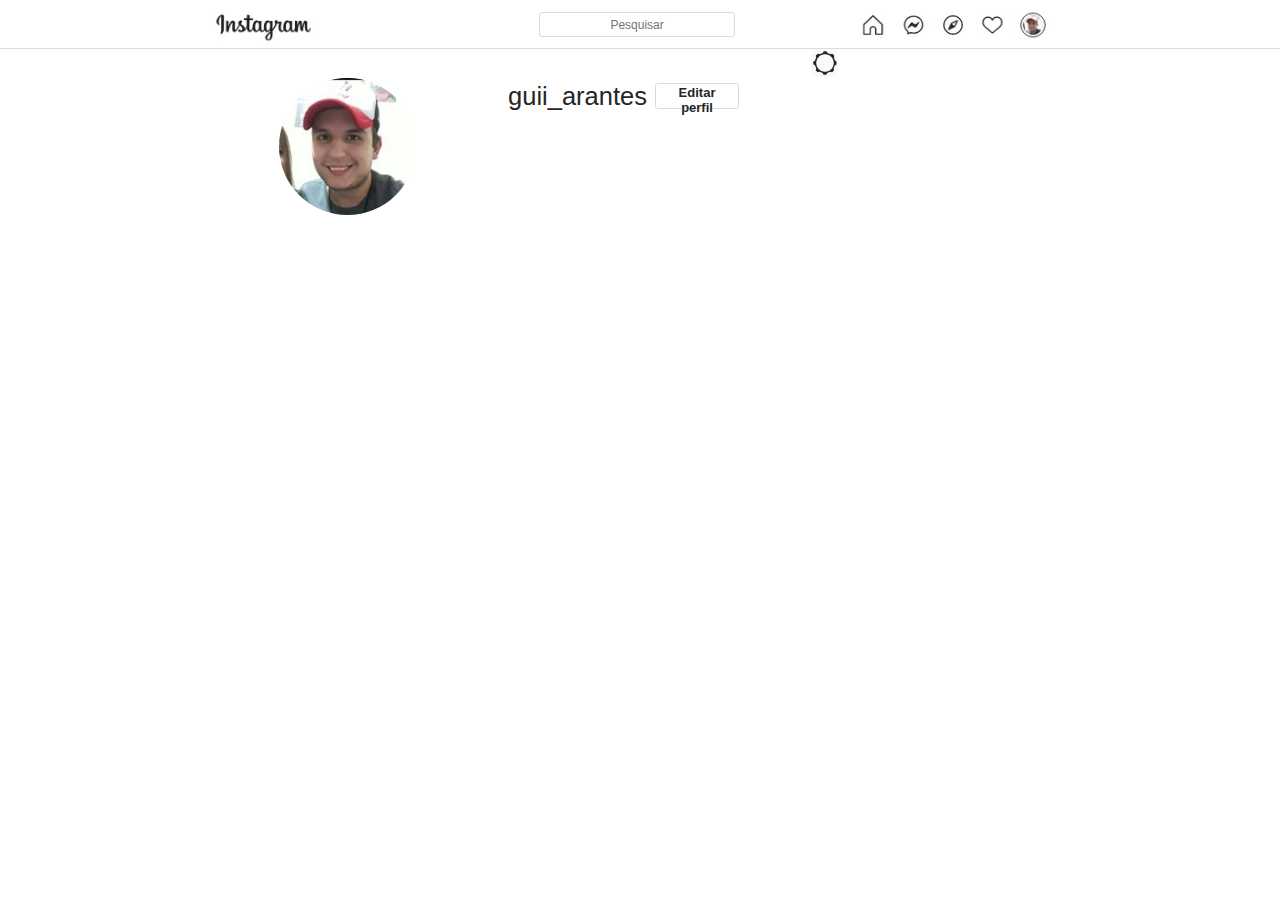
<file: index.html>
<!DOCTYPE html>
<html lang="pt-br">
<html>
<head>
    <meta charset="UTF-8">
    <meta http-equiv="X-UA-Compatible"  content="IE-edge">
    <meta name="viewport"   content="width=device-width,initial-scale=1.0">

    <title> Guilherme Arantes (@guii_arantes) </title>
    <link rel="icon" href="instalogo.png">
    <link rel="stylesheet" href="reset.css">
    <link rel="stylesheet" href="style.css">

</head>

<body>
    <header>
        <div class="menu">
            <a href=""><img src="instabotao.jpeg" id="botaoinsta">
            <input type="text"  placeholder="Pesquisar" id="pesquisar">
            <nav>
                <ul>
                    <li><a href=""><img src="botaohome.jpeg" id="botaohome"></a></li>
                    <li><a href=""><img src="botaomessenger.jpeg" id="botaomessenger"></a></li>
                    <li><a href=""><img src="botaoexplorar.jpeg" id="botaoexplorar"></a></li>                    
                    <li><a href=""><img src="botaocurtida.jpeg" id="botaocurtida"></a></li>
                    <li><a href=""><img src="botaoperfil.jpeg" id="botaoperfil"> </a></li>
                </ul>
            </nav>
        </div>

    </header>

    <div id="perfil">
        <ul>
            <li><a href=""><img src="fotoperfil.jpg" id="fotoperfil"></a></li>
            <li><p id="nomeusuario"> guii_arantes</p></li>
            <li><button id= "editarperfil"> Editar perfil</button></li>
            <li><a href=""><img src="config.jpeg" id="botaoconfig"></a></li>
        </ul>
    </div>

</body>
</file>
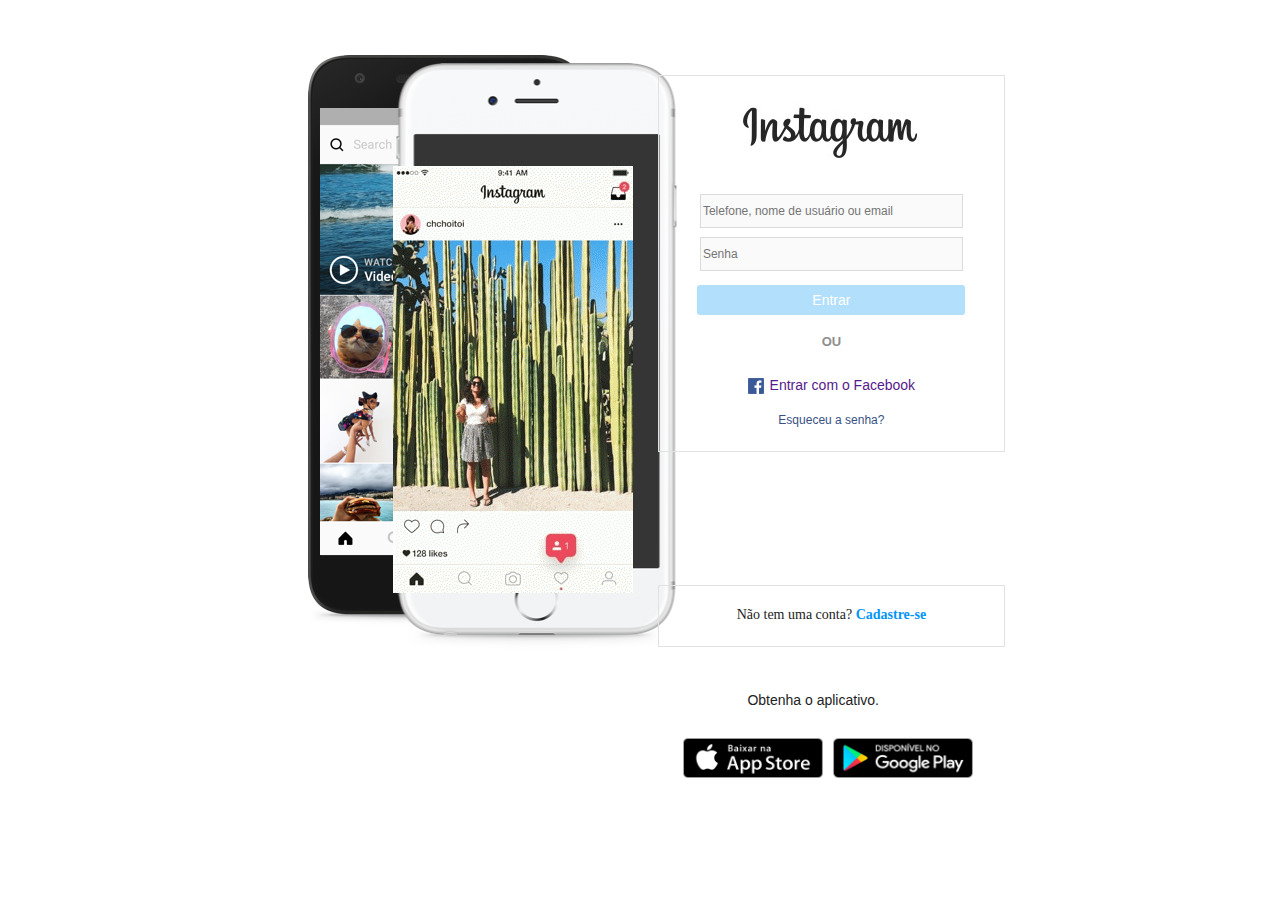
<file: inicio.html>
<!DOCTYPE html>
<html>
<head>
    <meta charset="UTF-8">
    <meta http-equiv="X-UA-Compatible" content="IE=edge">
    <meta name="robots" content="noimageindex, noarchive">
    <meta name="apple-mobile-web-app-status-bar-style" content="default">
    <meta name="mobile-web-app-capable" content="yes">
    <meta name="theme-color" content="#ffffff">
    <meta id="viewport" name="viewport" content="width=device-width, initial-scale=1, minimum-scale=1, maximum-scale=1, viewport-fit=cover">
    <link rel="stylesheet" href="reset.css">
    <link rel="stylesheet" href="style-inicio.css">
    <title>Instagram</title>
    <link rel="icon" href="instalogo.png">

</head>
<body>
    <main class="menu">
        <div class="iphone">
            <img src="iphone.png">  
        </div>

        <div class="slide">
            <img src ="slide.gif">

        </div>

        <div class="painel">
            <div class="login">
                <h1 id="logo"><img src="logo-inicio.jpeg" alt=""> </h1>

                <div id="dados">
                    <input type="email" placeholder="Telefone, nome de usuário ou email">
                    <input type="password" placeholder="Senha">
                </div>

                <div id="botao-entrar">
                    <a href="index.html"><button>Entrar</button></a>
                </div>

                <div id="ou">
                    <p>OU</p>
                </div>
                
                <div id="facebook">
                    <p><a href=""><img src="Facebook.png">   Entrar com o Facebook</a></p>
                </div>

                <div id="esqueceu">
                    <a href=""><p>Esqueceu a senha?</p></a>
                </div>
                
            </div>

            <div class="cadastrar">
                <div id="cadastro">
                    <p>Não tem uma conta? <a href="https://www.instagram.com/accounts/emailsignup/" target="blank">Cadastre-se</a></p>
                </div>
            </div>

            <div class="obtenha">
                <p>Obtenha o aplicativo.</p>
            </div>

            <div class="mobile">
                <a href="https://itunes.apple.com/app/instagram/id389801252?pt=428156&ct=igweb.loginPage.badge&mt=8&vt=lo" target="blank"><img src="apple.png"></a>
                <a href="https://play.google.com/store/apps/details?id=com.instagram.android&referrer=utm_source%3Dinstagramweb&utm_campaign=loginPage&ig_mid=F5789EEF-70CD-421A-9810-638857841A73&utm_content=lo&utm_medium=badge" target="blank"><img src="google.png"></a>
                
            </div>

        </div>
    </main>

</body>
</file>
<file: style.css>
body{
    background: rgb (250,250,250);
    margin: 0%;
}

header{
    text-align: left;
    border-top-style:unset;
    border-top-width:1px;
    border-bottom-style: inset;
    border-color: rgb(219 , 219, 219);
    border-bottom-width: 1px;

}

.menu{
    padding: 2.5px;
    margin-bottom: 2px;
}

#botaoinsta{
    block-size: 31.8px;
    margin-top: 9px;
    margin-left: 16.39%;
    margin-right: 17.5%;
}

#pesquisar{
    position: absolute;
    top: 12px;
    margin-bottom: 6px;
    margin-right: 13%;
    width: 190px;
    height: 21px;
    text-align: center;
    font-size: 12px;
    border-radius: 3px;
    color:rgb(219 , 219, 219);
    border-color: rgb(219 , 219, 219);
    border-image-repeat: stretch;
    border-style: solid;
    border-width: 1px;

}

nav ul{
    display: inline-flex;
    position: absolute;
    top: 8.5px;
    right: 229px;
    list-style: none;
    height: 10px;
  

}

#botaohome{
    margin-top: 1px;
    margin-right: 11px;
    width: 27.2px;
}

#botaomessenger{
    margin-top: 1px;
    margin-left: 1px;
    margin-right: 9px;
    width: 30px;
}

#botaoexplorar{
    margin-top: 1px;
    margin-right: 6px;
    width: 30.9px;
}

#botaocurtida{
    margin-left: 1px;
    margin-top: 1px;
    margin-right: 2px;
    width: 32.6px;
}

#botaoperfil{
    margin-top: 1px;
    width: 35.5px;
    margin-right: 1px;
    margin-left: 4.5px;

}

#perfil{
    margin-left: 21.8%;
    
}

#fotoperfil{
    margin-top: 29px;
    border-radius: 85%;
    block-size: 137px;
    display: inline-block;
}

#perfil li{
    display: inline-block;
    width: 150px;  
    vertical-align: top; 

}

#nomeusuario{
    font-family: 'Segoe UI', Tahoma, Geneva, Verdana, sans-serif;
    font-size: 25.5px;
    line-height: 32px;
    margin-left: 75px;
    font-weight: 300;
    color: rgba(var(--i1d,38,38,38),1);
    margin-top: 31px;

}

#editarperfil {
    font-family: 'Segoe UI', Tahoma, Geneva, Verdana, sans-serif;
    font-weight: 600;
    background: transparent;
    border-style:solid;
    border-width: 1px;
    font-size: 13px;
    margin-left: 68px;
    position: absolute;
    margin-top: 34px;
    border-color: rgba(var(--ca6,219,219,219),1);
    color: #262626;
    text-align: center;
    block-size: 26px;
    border-radius: 3px;
    width: 84px;
 
    
}

#botaoconfig{
    margin-left: 70px;
}
</file>
<file: style-inicio.css>
.menu{
    font-family: 'Segoe UI', Tahoma, Geneva, Verdana, sans-serif;
}
.iphone{
    height: auto;
    width: 500px;
}

.iphone img{
    position: absolute;
    left: 20.8%;
    top: 4.2%;
}

.slide{
    position: absolute;
    left:30%;
    top:18%;
    margin-left: 9.2px;
    margin-top: 4px;
   
}


.login{
    font-family: 'Segoe UI', Tahoma, Geneva, Verdana, sans-serif;
    left: 51.4%;
    top: 8.3%;
    position: absolute;
    text-align: center;
    height: 375px;
    width: 345px;
    border-style: solid;
    border-color: rgb(226, 226, 226);
    border-width: 1.5px;
}

.login h1{
    padding: 24px;
    margin-top: 3.5px;
    margin-bottom: 9px;
    margin-right: 4px;
}

#dados input {
    font-family: 'Segoe UI', Tahoma, Geneva, Verdana, sans-serif;
    margin-bottom: 8.5px;
    width: 257px;
    height: 30px;
    font-size: 12px;
    background-color: rgba(var(--b3f,250,250,250),1);
    border: 1px solid #dbdbdb;
    

}

#botao-entrar button{
    font-family: 'Segoe UI', Tahoma, Geneva, Verdana, sans-serif;
    margin-top: 6px;
    width: 268px;
    border-style: none;
    color: white;
    background-color: rgb(178, 223, 252);
    font-size: 14px;
    height: 30px;
    border-radius: 3px;
}

#botao-entrar button:hover{
    font-family: 'Segoe UI', Tahoma, Geneva, Verdana, sans-serif;
    margin-top: 6px;
    width: 265px;
    border-style: none;
    color: white;
    background-color: rgb(0, 149, 246);
    font-size: 14px;
    height: 30px;
    border-radius: 3px;

}

#ou{
    font-weight: 600;
    color: #8e8e8e;
    margin-top: 20px;
    font-size: 13px;
    text-align: center;
    
}

#facebook img{
    text-align: center;
    width: 16px;
    height: 16px;
    margin-right: 2px;
}

#facebook p{
    color: #385185;
    font-weight: 500;
    font-family: 'Segoe UI', Tahoma, Geneva, Verdana, sans-serif;
    text-align: center;
    font-size: 14px;
    margin-top: 30px;
}

#facebook a{
    text-decoration: none;
}

#esqueceu a{
    text-decoration: none;
    font-size: 12px;
    color: #385185;
}

#esqueceu{
    margin-top: 20px;
}

.cadastrar{
    
    text-align: center;
    position: absolute;
    width: 345px;
    height: 60px;
    border-style: solid;
    border-color: rgb(226, 226, 226);
    border-width: 1.5px;
    left: 51.4%;
    top: 65%;
    


}

.cadastrar p{
    font-family: 'Segoe UI';
    font-size: 14px;
    margin-top: 22px;
}

.cadastrar a{
    text-decoration: none;
    color: rgb(0, 149, 246);
    font-weight: 600;
}

.obtenha {
    position: absolute;
    left: 58%;
    top:77%;
    text-align: center;
    font-size: 14px;
    margin-left: 5px;
}

.mobile{
    position: absolute;
    left: 53%;
    top: 82%;
}
.mobile img{
    width: 140px;
    height: 40px;
    margin-left: 5px;
}
</file>
